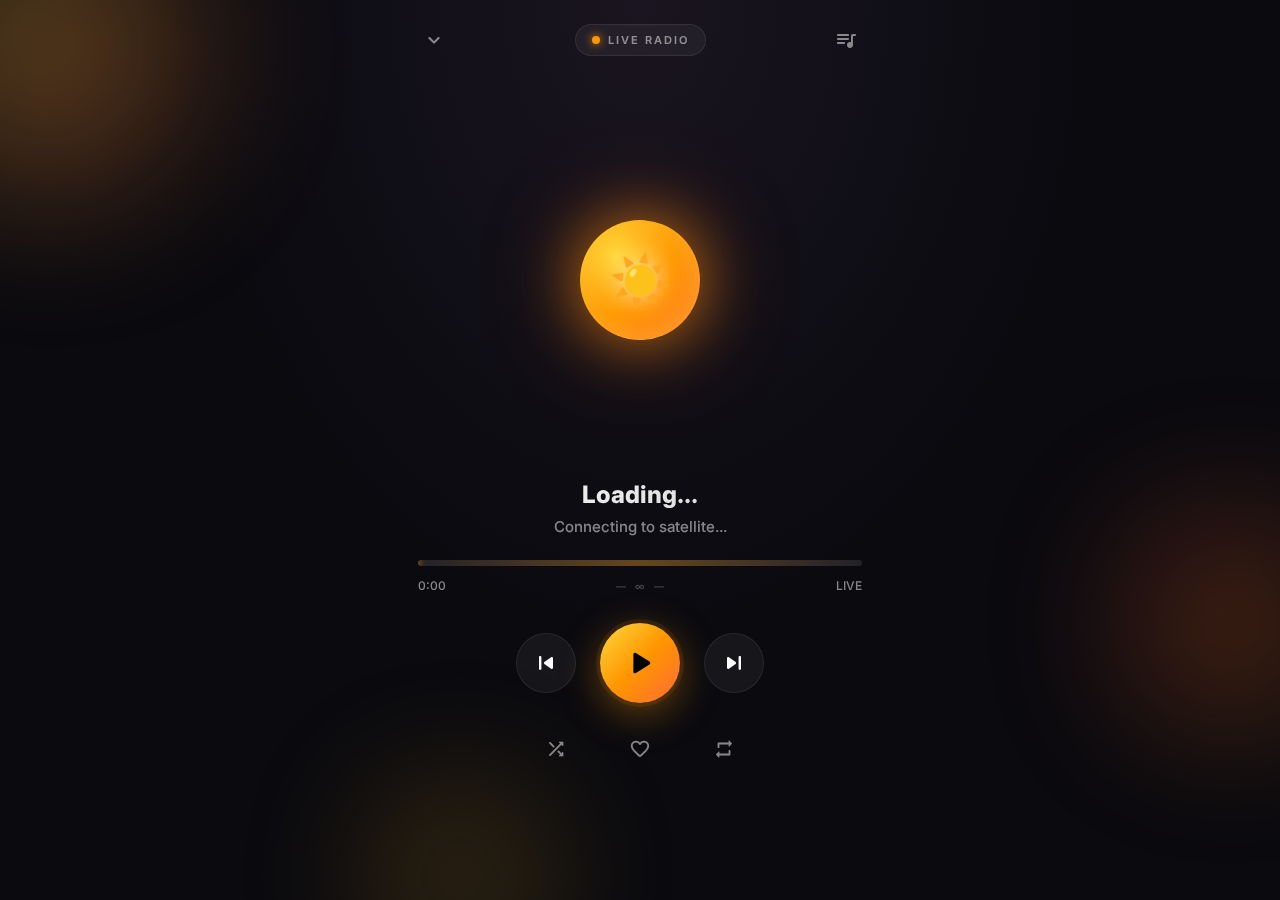
<file: index.html>
<!DOCTYPE html>
<html lang="en">
<head>
    <meta charset="UTF-8">
    <meta name="viewport" content="width=device-width, initial-scale=1.0, maximum-scale=1.0, user-scalable=no">
    <title>Solar Player v3.0</title>
    <link rel="stylesheet" href="style.css?v=3.0">
    <link href="https://fonts.googleapis.com/icon?family=Material+Icons+Round" rel="stylesheet">
    <script src="https://telegram.org/js/telegram-web-app.js"></script>
</head>
<body>

    <!-- Animated Background Particles -->
    <div class="ambient-container">
        <div class="ambient-orb orb-1"></div>
        <div class="ambient-orb orb-2"></div>
        <div class="ambient-orb orb-3"></div>
    </div>

    <div class="player-ui">
        <!-- Top Bar -->
        <div class="top-bar">
            <span class="material-icons-round top-btn" onclick="window.close()">keyboard_arrow_down</span>
            <div class="live-indicator">
                <span class="live-dot"></span>
                <span>LIVE RADIO</span>
            </div>
            <span class="material-icons-round top-btn" id="btn-playlist">queue_music</span>
        </div>

        <!-- Solar Visualizer -->
        <div class="cover-container">
            <canvas id="visualizer"></canvas>
            <div class="sun-core">
                <div class="sun-inner">
                    <span class="sun-icon">☀️</span>
                </div>
                <div class="pulse-ring ring-1"></div>
                <div class="pulse-ring ring-2"></div>
                <div class="pulse-ring ring-3"></div>
            </div>
        </div>

        <!-- Track Info -->
        <div class="info-section">
            <div class="track-meta">
                <div class="title" id="track-title">Loading...</div>
                <div class="artist" id="track-artist">Connecting to satellite...</div>
            </div>

            <!-- Waveform Progress -->
            <div class="progress-wrapper">
                <div class="progress-container">
                    <div class="progress-glow"></div>
                    <div class="progress-fill" id="progress-bar"></div>
                </div>
            </div>
            
            <div class="timers">
                <span id="curr-time">0:00</span>
                <span class="duration-label">— ∞ —</span>
                <span id="dur-time">LIVE</span>
            </div>

            <!-- Controls -->
            <div class="controls">
                <div class="btn btn-secondary" id="btn-prev">
                    <span class="material-icons-round">skip_previous</span>
                </div>
                <div class="btn btn-play" id="btn-play-pause">
                    <span class="material-icons-round" id="icon-play">play_arrow</span>
                    <div class="btn-play-ring"></div>
                </div>
                <div class="btn btn-secondary" id="btn-next">
                    <span class="material-icons-round">skip_next</span>
                </div>
            </div>

            <!-- Extra Controls -->
            <div class="extra-controls">
                <div class="mini-btn" id="btn-shuffle">
                    <span class="material-icons-round">shuffle</span>
                </div>
                <div class="mini-btn" id="btn-heart">
                    <span class="material-icons-round">favorite_border</span>
                </div>
                <div class="mini-btn" id="btn-repeat">
                    <span class="material-icons-round">repeat</span>
                </div>
            </div>
        </div>
    </div>

    <!-- Playlist Drawer -->
    <div class="playlist-drawer" id="playlist-drawer">
        <div class="drag-handle" onclick="togglePlaylist()"></div>
        <div class="playlist-header">
            <span class="material-icons-round">queue_music</span>
            <span>UP NEXT</span>
        </div>
        <div id="playlist-content" class="playlist-content">
            <div class="playlist-item active">
                <div class="item-art">🌞</div>
                <div class="item-info">
                    <div class="item-title">Currently Playing</div>
                    <div class="item-artist">Solar Beats</div>
                </div>
                <span class="material-icons-round item-playing">equalizer</span>
            </div>
            <div class="playlist-item">
                <div class="item-art">🎵</div>
                <div class="item-info">
                    <div class="item-title">Next Track</div>
                    <div class="item-artist">Coming up...</div>
                </div>
            </div>
        </div>
    </div>

    <audio id="audio-player" crossorigin="anonymous"></audio>
    <script src="script.js?v=3.0"></script>
</body>
</html>
</file>
<file: style.css>
@import url('https://fonts.googleapis.com/css2?family=Inter:wght@400;500;600;700;800;900&display=swap');

:root {
    --sun-core: #FFD93D;
    --sun-mid: #FF9500;
    --sun-outer: #FF6B35;
    --sun-flare: #FF4444;
    --bg-primary: #0a0a0f;
    --bg-secondary: #12121a;
    --glass: rgba(255, 255, 255, 0.05);
    --glass-border: rgba(255, 255, 255, 0.08);
    --text-primary: #ffffff;
    --text-secondary: rgba(255, 255, 255, 0.5);
    --accent-glow: rgba(255, 149, 0, 0.4);
}

* {
    margin: 0;
    padding: 0;
    box-sizing: border-box;
    -webkit-tap-highlight-color: transparent;
}

body {
    background: var(--bg-primary);
    background: radial-gradient(ellipse at top, #1a1520 0%, var(--bg-primary) 50%);
    color: var(--text-primary);
    font-family: 'Inter', -apple-system, BlinkMacSystemFont, sans-serif;
    min-height: 100vh;
    display: flex;
    flex-direction: column;
    overflow: hidden;
    position: relative;
}

/* === ANIMATED BACKGROUND === */
.ambient-container {
    position: fixed;
    top: 0;
    left: 0;
    width: 100%;
    height: 100%;
    pointer-events: none;
    overflow: hidden;
    z-index: 0;
}

.ambient-orb {
    position: absolute;
    border-radius: 50%;
    filter: blur(80px);
    opacity: 0.3;
}

.orb-1 {
    width: 300px;
    height: 300px;
    background: linear-gradient(135deg, var(--sun-core), var(--sun-outer));
    top: -100px;
    left: -100px;
    animation: floatOrb1 15s ease-in-out infinite;
}

.orb-2 {
    width: 200px;
    height: 200px;
    background: linear-gradient(135deg, var(--sun-flare), var(--sun-mid));
    bottom: 20%;
    right: -50px;
    animation: floatOrb2 18s ease-in-out infinite;
}

.orb-3 {
    width: 150px;
    height: 150px;
    background: linear-gradient(135deg, var(--sun-mid), var(--sun-core));
    bottom: -50px;
    left: 30%;
    animation: floatOrb3 12s ease-in-out infinite;
}

@keyframes floatOrb1 {
    0%, 100% { transform: translate(0, 0) scale(1); }
    33% { transform: translate(50px, 80px) scale(1.1); }
    66% { transform: translate(-30px, 50px) scale(0.9); }
}

@keyframes floatOrb2 {
    0%, 100% { transform: translate(0, 0) scale(1); }
    50% { transform: translate(-60px, -40px) scale(1.2); }
}

@keyframes floatOrb3 {
    0%, 100% { transform: translate(0, 0); }
    50% { transform: translate(40px, -30px); }
}

/* === PLAYER UI === */
.player-ui {
    position: relative;
    z-index: 1;
    flex: 1;
    display: flex;
    flex-direction: column;
    padding: 20px 24px;
    padding-bottom: 30px;
    max-width: 500px;
    margin: 0 auto;
    width: 100%;
}

/* === TOP BAR === */
.top-bar {
    display: flex;
    justify-content: space-between;
    align-items: center;
    margin-bottom: 20px;
}

.top-btn {
    color: var(--text-secondary);
    padding: 8px;
    border-radius: 12px;
    transition: all 0.3s ease;
    cursor: pointer;
}

.top-btn:hover {
    background: var(--glass);
    color: var(--text-primary);
}

.live-indicator {
    display: flex;
    align-items: center;
    gap: 8px;
    font-size: 11px;
    font-weight: 600;
    letter-spacing: 2px;
    color: var(--text-secondary);
    padding: 8px 16px;
    background: var(--glass);
    border-radius: 20px;
    border: 1px solid var(--glass-border);
}

.live-dot {
    width: 8px;
    height: 8px;
    background: var(--sun-mid);
    border-radius: 50%;
    animation: livePulse 2s ease-in-out infinite;
    box-shadow: 0 0 10px var(--sun-mid);
}

@keyframes livePulse {
    0%, 100% { opacity: 1; transform: scale(1); }
    50% { opacity: 0.5; transform: scale(0.8); }
}

/* === SOLAR VISUALIZER === */
.cover-container {
    flex: 1;
    display: flex;
    justify-content: center;
    align-items: center;
    position: relative;
    min-height: 300px;
    max-height: 400px;
}

#visualizer {
    position: absolute;
    width: 320px;
    height: 320px;
    z-index: 1;
}

.sun-core {
    position: relative;
    width: 140px;
    height: 140px;
    display: flex;
    justify-content: center;
    align-items: center;
    z-index: 2;
}

.sun-inner {
    width: 120px;
    height: 120px;
    border-radius: 50%;
    background: radial-gradient(circle at 30% 30%, 
        var(--sun-core) 0%, 
        var(--sun-mid) 50%, 
        var(--sun-outer) 100%);
    display: flex;
    justify-content: center;
    align-items: center;
    box-shadow: 
        0 0 60px rgba(255, 149, 0, 0.6),
        0 0 100px rgba(255, 107, 53, 0.4),
        inset 0 0 30px rgba(255, 217, 61, 0.5);
    animation: sunBreathe 4s ease-in-out infinite;
    position: relative;
    z-index: 3;
}

.sun-icon {
    font-size: 50px;
    filter: drop-shadow(0 0 10px rgba(255,255,255,0.5));
    animation: sunSpin 20s linear infinite;
}

@keyframes sunBreathe {
    0%, 100% { transform: scale(1); }
    50% { transform: scale(1.05); }
}

@keyframes sunSpin {
    from { transform: rotate(0deg); }
    to { transform: rotate(360deg); }
}

/* Pulse Rings */
.pulse-ring {
    position: absolute;
    border-radius: 50%;
    border: 2px solid var(--sun-mid);
    opacity: 0;
    animation: pulseOut 3s ease-out infinite;
}

.ring-1 {
    width: 140px;
    height: 140px;
    animation-delay: 0s;
}

.ring-2 {
    width: 140px;
    height: 140px;
    animation-delay: 1s;
}

.ring-3 {
    width: 140px;
    height: 140px;
    animation-delay: 2s;
}

@keyframes pulseOut {
    0% {
        transform: scale(1);
        opacity: 0.6;
    }
    100% {
        transform: scale(2.5);
        opacity: 0;
    }
}

/* === TRACK INFO === */
.info-section {
    position: relative;
    z-index: 2;
}

.track-meta {
    text-align: center;
    margin-bottom: 24px;
}

.title {
    font-size: 24px;
    font-weight: 800;
    margin-bottom: 8px;
    white-space: nowrap;
    overflow: hidden;
    text-overflow: ellipsis;
    background: linear-gradient(135deg, #fff 0%, rgba(255,255,255,0.8) 100%);
    -webkit-background-clip: text;
    -webkit-text-fill-color: transparent;
    background-clip: text;
}

.artist {
    font-size: 15px;
    color: var(--text-secondary);
    font-weight: 500;
}

/* === PROGRESS BAR === */
.progress-wrapper {
    padding: 0 4px;
    margin-bottom: 12px;
}

.progress-container {
    background: rgba(255, 255, 255, 0.1);
    height: 6px;
    border-radius: 10px;
    overflow: hidden;
    position: relative;
}

.progress-glow {
    position: absolute;
    top: 0;
    left: 0;
    height: 100%;
    width: 100%;
    background: linear-gradient(90deg, 
        transparent 0%, 
        rgba(255, 149, 0, 0.3) 50%, 
        transparent 100%);
    animation: progressShimmer 2s ease-in-out infinite;
}

@keyframes progressShimmer {
    0% { transform: translateX(-100%); }
    100% { transform: translateX(100%); }
}

.progress-fill {
    background: linear-gradient(90deg, var(--sun-core), var(--sun-mid), var(--sun-outer));
    width: 0%;
    height: 100%;
    border-radius: 10px;
    position: relative;
    transition: width 0.1s linear;
    box-shadow: 0 0 20px var(--sun-mid);
}

.progress-fill::after {
    content: '';
    position: absolute;
    right: 0;
    top: 50%;
    transform: translateY(-50%);
    width: 14px;
    height: 14px;
    background: white;
    border-radius: 50%;
    box-shadow: 0 0 10px var(--sun-mid), 0 2px 10px rgba(0,0,0,0.3);
}

.timers {
    display: flex;
    justify-content: space-between;
    align-items: center;
    font-size: 12px;
    font-weight: 500;
    color: var(--text-secondary);
    margin-bottom: 30px;
    padding: 0 4px;
}

.duration-label {
    font-size: 10px;
    letter-spacing: 3px;
    opacity: 0.5;
}

/* === CONTROLS === */
.controls {
    display: flex;
    justify-content: center;
    align-items: center;
    gap: 24px;
    margin-bottom: 24px;
}

.btn {
    display: flex;
    justify-content: center;
    align-items: center;
    border-radius: 50%;
    cursor: pointer;
    transition: all 0.3s cubic-bezier(0.175, 0.885, 0.32, 1.275);
    position: relative;
}

.btn-secondary {
    width: 60px;
    height: 60px;
    background: var(--glass);
    border: 1px solid var(--glass-border);
    color: var(--text-primary);
    backdrop-filter: blur(20px);
    -webkit-backdrop-filter: blur(20px);
}

.btn-secondary .material-icons-round {
    font-size: 28px;
}

.btn-secondary:active {
    transform: scale(0.9);
    background: rgba(255, 255, 255, 0.15);
}

.btn-play {
    width: 80px;
    height: 80px;
    background: linear-gradient(135deg, var(--sun-core) 0%, var(--sun-mid) 50%, var(--sun-outer) 100%);
    color: #000;
    box-shadow: 
        0 10px 40px rgba(255, 149, 0, 0.4),
        0 0 0 4px rgba(255, 149, 0, 0.1);
    border: none;
}

.btn-play .material-icons-round {
    font-size: 40px;
    position: relative;
    z-index: 2;
}

.btn-play:active {
    transform: scale(0.92);
}

.btn-play-ring {
    position: absolute;
    top: -4px;
    left: -4px;
    right: -4px;
    bottom: -4px;
    border-radius: 50%;
    border: 2px solid var(--sun-mid);
    opacity: 0;
    animation: playRingPulse 2s ease-out infinite;
}

@keyframes playRingPulse {
    0% { transform: scale(1); opacity: 0.5; }
    100% { transform: scale(1.3); opacity: 0; }
}

/* === EXTRA CONTROLS === */
.extra-controls {
    display: flex;
    justify-content: center;
    gap: 40px;
}

.mini-btn {
    width: 44px;
    height: 44px;
    display: flex;
    justify-content: center;
    align-items: center;
    color: var(--text-secondary);
    border-radius: 12px;
    cursor: pointer;
    transition: all 0.3s ease;
}

.mini-btn .material-icons-round {
    font-size: 22px;
}

.mini-btn:hover,
.mini-btn.active {
    color: var(--sun-mid);
    background: rgba(255, 149, 0, 0.1);
}

/* === PLAYLIST DRAWER === */
.playlist-drawer {
    position: fixed;
    bottom: 0;
    left: 0;
    right: 0;
    background: linear-gradient(180deg, rgba(18, 18, 26, 0.98) 0%, rgba(10, 10, 15, 0.99) 100%);
    border-top: 1px solid var(--glass-border);
    border-radius: 28px 28px 0 0;
    padding: 16px 24px;
    transform: translateY(100%);
    transition: transform 0.4s cubic-bezier(0.2, 0.8, 0.2, 1);
    z-index: 100;
    height: 65vh;
    backdrop-filter: blur(40px);
    -webkit-backdrop-filter: blur(40px);
}

.playlist-drawer.active {
    transform: translateY(0);
}

.drag-handle {
    width: 40px;
    height: 5px;
    background: rgba(255, 255, 255, 0.2);
    border-radius: 10px;
    margin: 0 auto 20px auto;
    cursor: pointer;
}

.playlist-header {
    display: flex;
    align-items: center;
    gap: 10px;
    color: var(--text-secondary);
    font-size: 12px;
    font-weight: 600;
    letter-spacing: 1px;
    margin-bottom: 20px;
}

.playlist-header .material-icons-round {
    font-size: 18px;
    color: var(--sun-mid);
}

.playlist-content {
    display: flex;
    flex-direction: column;
    gap: 8px;
    overflow-y: auto;
    max-height: calc(100% - 80px);
}

.playlist-item {
    display: flex;
    align-items: center;
    gap: 14px;
    padding: 14px;
    background: var(--glass);
    border: 1px solid transparent;
    border-radius: 16px;
    transition: all 0.3s ease;
    cursor: pointer;
}

.playlist-item:hover {
    background: rgba(255, 255, 255, 0.08);
}

.playlist-item.active {
    background: rgba(255, 149, 0, 0.1);
    border-color: rgba(255, 149, 0, 0.3);
}

.item-art {
    width: 48px;
    height: 48px;
    background: var(--bg-secondary);
    border-radius: 12px;
    display: flex;
    justify-content: center;
    align-items: center;
    font-size: 24px;
}

.item-info {
    flex: 1;
    min-width: 0;
}

.item-title {
    font-size: 15px;
    font-weight: 600;
    margin-bottom: 4px;
    white-space: nowrap;
    overflow: hidden;
    text-overflow: ellipsis;
}

.item-artist {
    font-size: 13px;
    color: var(--text-secondary);
}

.item-playing {
    color: var(--sun-mid);
    animation: eqBounce 0.5s ease infinite alternate;
}

@keyframes eqBounce {
    from { transform: scaleY(0.8); }
    to { transform: scaleY(1.2); }
}

/* === SCROLLBAR === */
::-webkit-scrollbar {
    width: 4px;
}

::-webkit-scrollbar-track {
    background: transparent;
}

::-webkit-scrollbar-thumb {
    background: rgba(255, 255, 255, 0.2);
    border-radius: 10px;
}

/* === RESPONSIVE === */
@media (max-height: 700px) {
    .cover-container {
        min-height: 250px;
    }
    
    .sun-inner {
        width: 100px;
        height: 100px;
    }
    
    .sun-icon {
        font-size: 40px;
    }
    
    #visualizer {
        width: 280px;
        height: 280px;
    }
}
</file>
